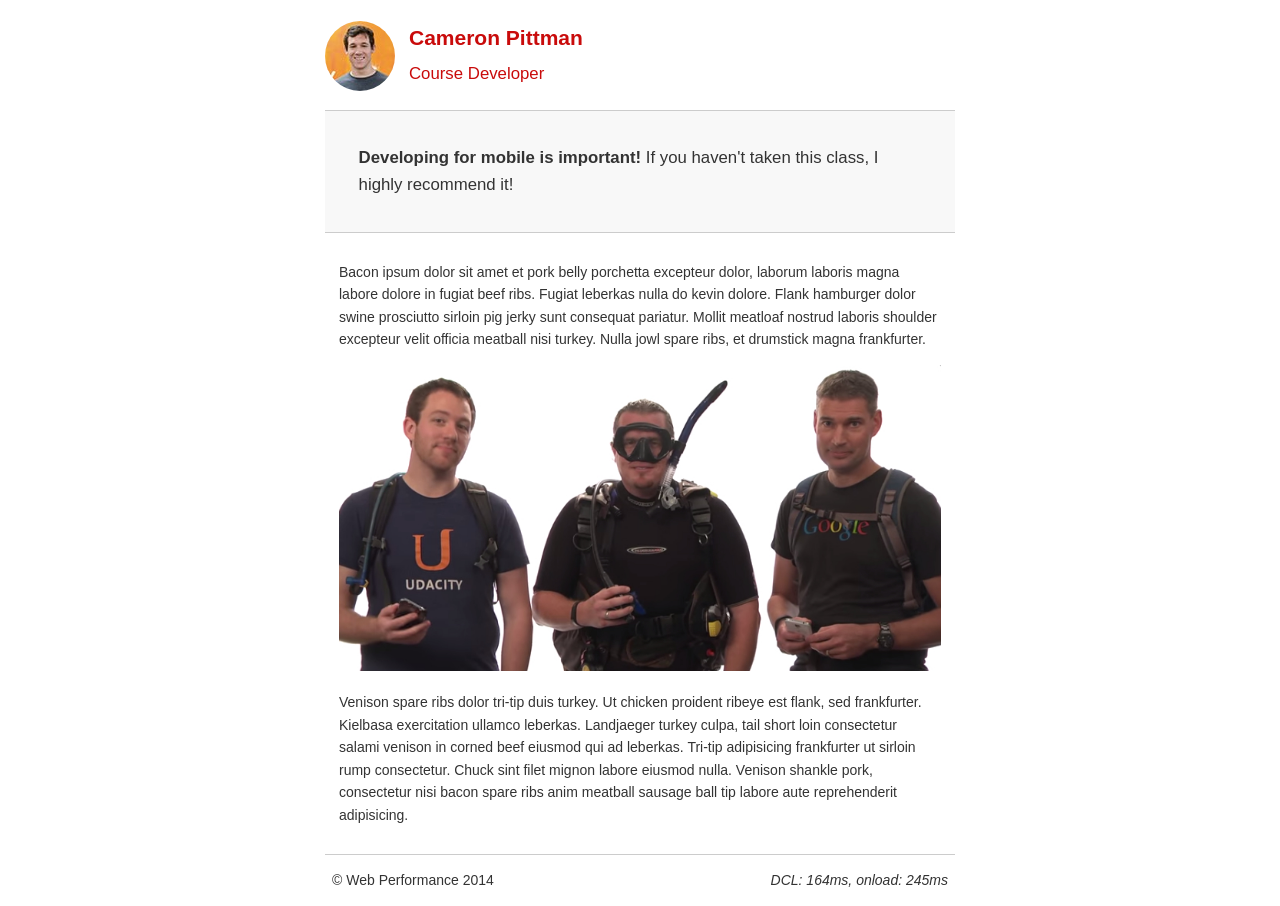
<file: project-mobile.html>
<!DOCTYPE html>
<html lang="en">
  <head>
    <meta charset="utf-8">
    <meta name="viewport" content="width=device-width, initial-scale=1">
    <meta name="description" content=" FILL ME IN ">
    <meta name="author" content=" FILL ME IN ">
    <title>Cameron Pitman: Portfolio</title>

    <!-- Hmm, what is the impact of web fonts on speed? Measure it... -->
    <!-- <link href="//fonts.googleapis.com/css?family=Open+Sans:400,700" rel="stylesheet"> -->

    <link href="css/style.css" rel="stylesheet">
    <link href="css/print.css" rel="stylesheet">

    <script>
      (function(w,g){w['GoogleAnalyticsObject']=g;
      w[g]=w[g]||function(){(w[g].q=w[g].q||[]).push(arguments)};w[g].l=1*new Date();})(window,'ga');

      // TODO: replace with your Google Analytics profile ID.
      ga('create', 'UA-XXXX-Y');
      ga('send', 'pageview');
    </script>
    <script src="http://www.google-analytics.com/analytics.js"></script>
    <script async src="js/perfmatters.js"></script>
  </head>

  <body>
    <header>
      <a href="/"><img src="img/profilepic.jpg"></a>
      <p>Cameron Pittman<br><span>Course Developer</span></p>
    </header>

    <div class="container">
      <div class="hero">
        <strong>Developing for mobile is important!</strong> If you haven't taken this class, I highly recommend it!
      </div>

      <div class="content">

        <p>Bacon ipsum dolor sit amet et pork belly porchetta excepteur dolor, laborum laboris magna labore dolore in fugiat beef ribs. Fugiat leberkas nulla do kevin dolore. Flank hamburger dolor swine prosciutto sirloin pig jerky sunt consequat pariatur. Mollit meatloaf nostrud laboris shoulder excepteur velit officia meatball nisi turkey. Nulla jowl spare ribs, et drumstick magna frankfurter.</p>

        <img src="img/mobilewebdev.jpg">

        <p>Venison spare ribs dolor tri-tip duis turkey. Ut chicken proident ribeye est flank, sed frankfurter. Kielbasa exercitation ullamco leberkas. Landjaeger turkey culpa, tail short loin consectetur salami venison in corned beef eiusmod qui ad leberkas. Tri-tip adipisicing frankfurter ut sirloin rump consectetur. Chuck sint filet mignon labore eiusmod nulla. Venison shankle pork, consectetur nisi bacon spare ribs anim meatball sausage ball tip labore aute reprehenderit adipisicing.</p>

    </div>

    <footer>
      <p>&copy; Web Performance 2014 <span id="crp-stats"></span></p>
    </footer>
  </body>
</html>
</file>
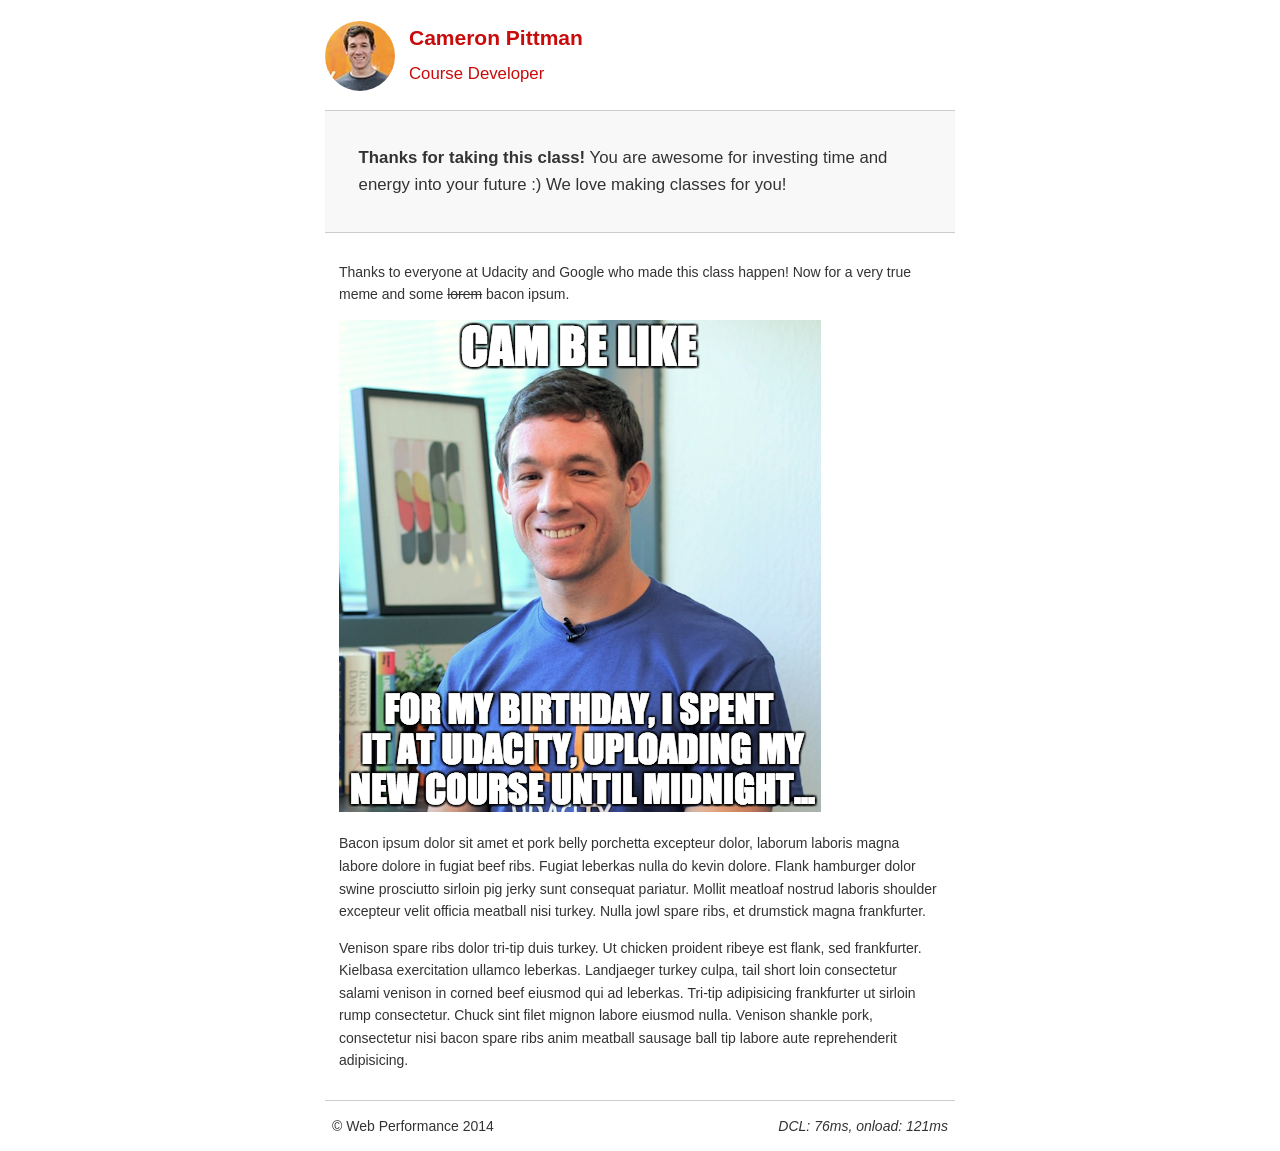
<file: project-webperf.html>
<!DOCTYPE html>
<html lang="en">
  <head>
    <meta charset="utf-8">
    <meta name="viewport" content="width=device-width, initial-scale=1">
    <meta name="description" content=" FILL ME IN ">
    <meta name="author" content=" FILL ME IN ">
    <title>Cameron Pitman: Portfolio</title>

    <!-- Hmm, what is the impact of web fonts on speed? Measure it... -->
    <!-- <link href="//fonts.googleapis.com/css?family=Open+Sans:400,700" rel="stylesheet"> -->

    <link href="css/style.css" rel="stylesheet">
    <link href="css/print.css" rel="stylesheet">

    <script>
      (function(w,g){w['GoogleAnalyticsObject']=g;
      w[g]=w[g]||function(){(w[g].q=w[g].q||[]).push(arguments)};w[g].l=1*new Date();})(window,'ga');

      // TODO: replace with your Google Analytics profile ID.
      ga('create', 'UA-XXXX-Y');
      ga('send', 'pageview');
    </script>
    <script src="http://www.google-analytics.com/analytics.js"></script>
    <script async src="js/perfmatters.js"></script>
  </head>

  <body>
    <header>
      <a href="/"><img src="img/profilepic.jpg"></a>
      <p>Cameron Pittman<br><span>Course Developer</span></p>
    </header>

    <div class="container">
      <div class="hero">
        <strong>Thanks for taking this class!</strong> You are awesome for investing time and energy into your future :) We love making classes for you!
      </div>

      <div class="content">

        <p>Thanks to everyone at Udacity and Google who made this class happen! Now for a very true meme and some <strike>lorem</strike> bacon ipsum.</p>

        <img src="img/cam_be_like.jpg">

        <p>Bacon ipsum dolor sit amet et pork belly porchetta excepteur dolor, laborum laboris magna labore dolore in fugiat beef ribs. Fugiat leberkas nulla do kevin dolore. Flank hamburger dolor swine prosciutto sirloin pig jerky sunt consequat pariatur. Mollit meatloaf nostrud laboris shoulder excepteur velit officia meatball nisi turkey. Nulla jowl spare ribs, et drumstick magna frankfurter.</p>

        <p>Venison spare ribs dolor tri-tip duis turkey. Ut chicken proident ribeye est flank, sed frankfurter. Kielbasa exercitation ullamco leberkas. Landjaeger turkey culpa, tail short loin consectetur salami venison in corned beef eiusmod qui ad leberkas. Tri-tip adipisicing frankfurter ut sirloin rump consectetur. Chuck sint filet mignon labore eiusmod nulla. Venison shankle pork, consectetur nisi bacon spare ribs anim meatball sausage ball tip labore aute reprehenderit adipisicing.</p>

    </div>

    <footer>
      <p>&copy; Web Performance 2014 <span id="crp-stats"></span></p>
    </footer>
  </body>
</html>
</file>
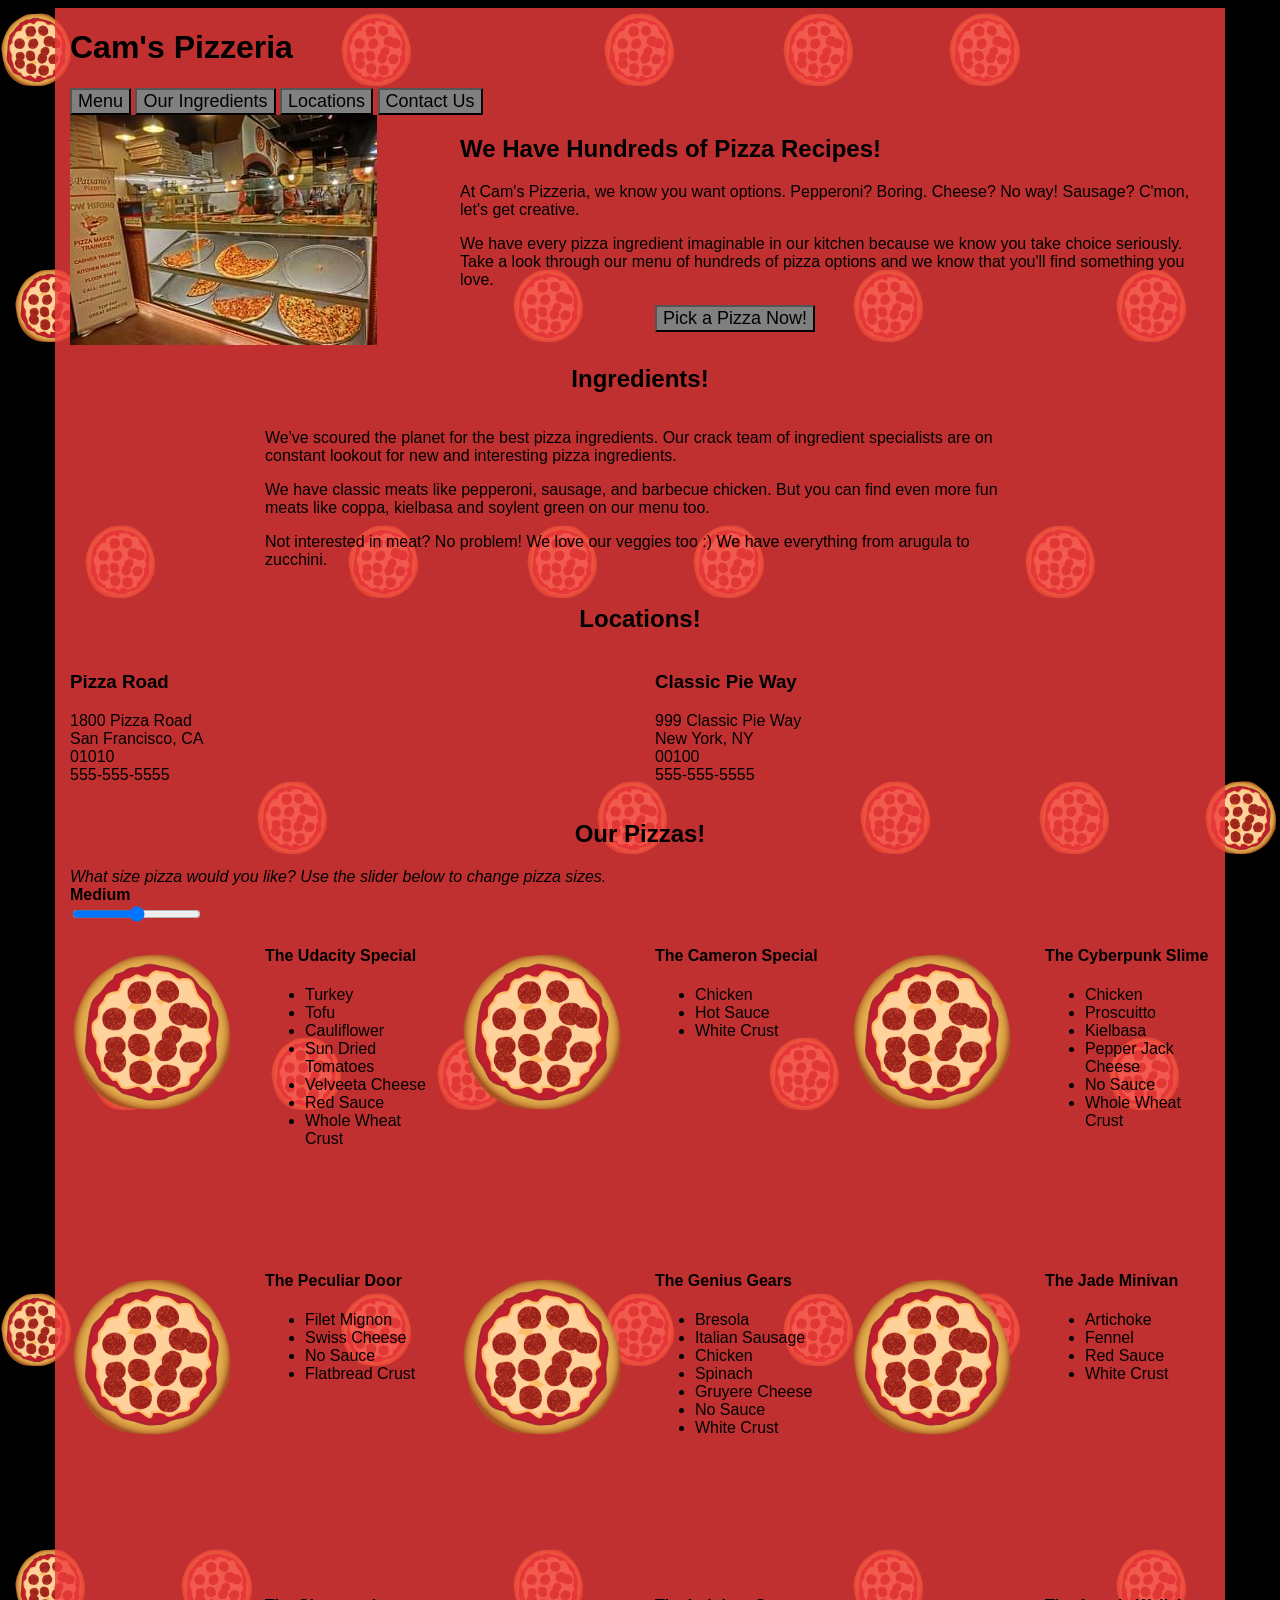
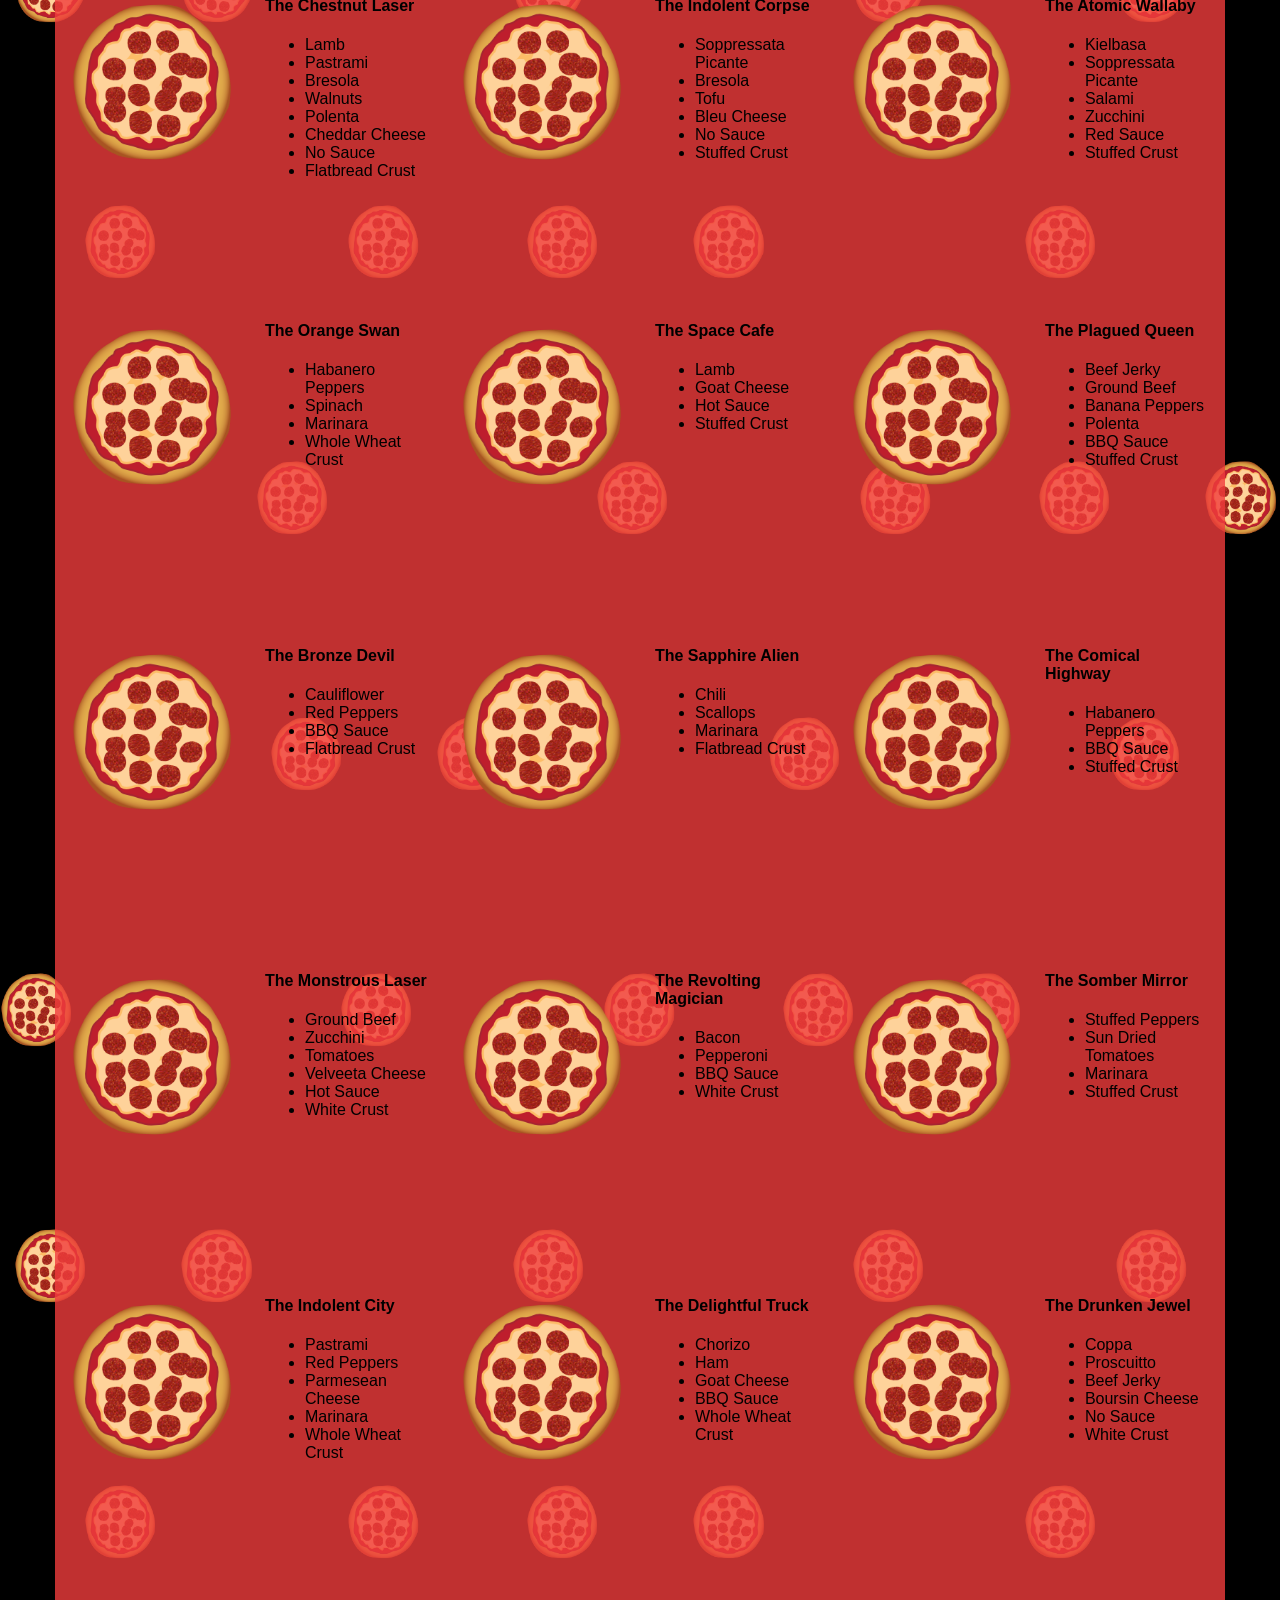
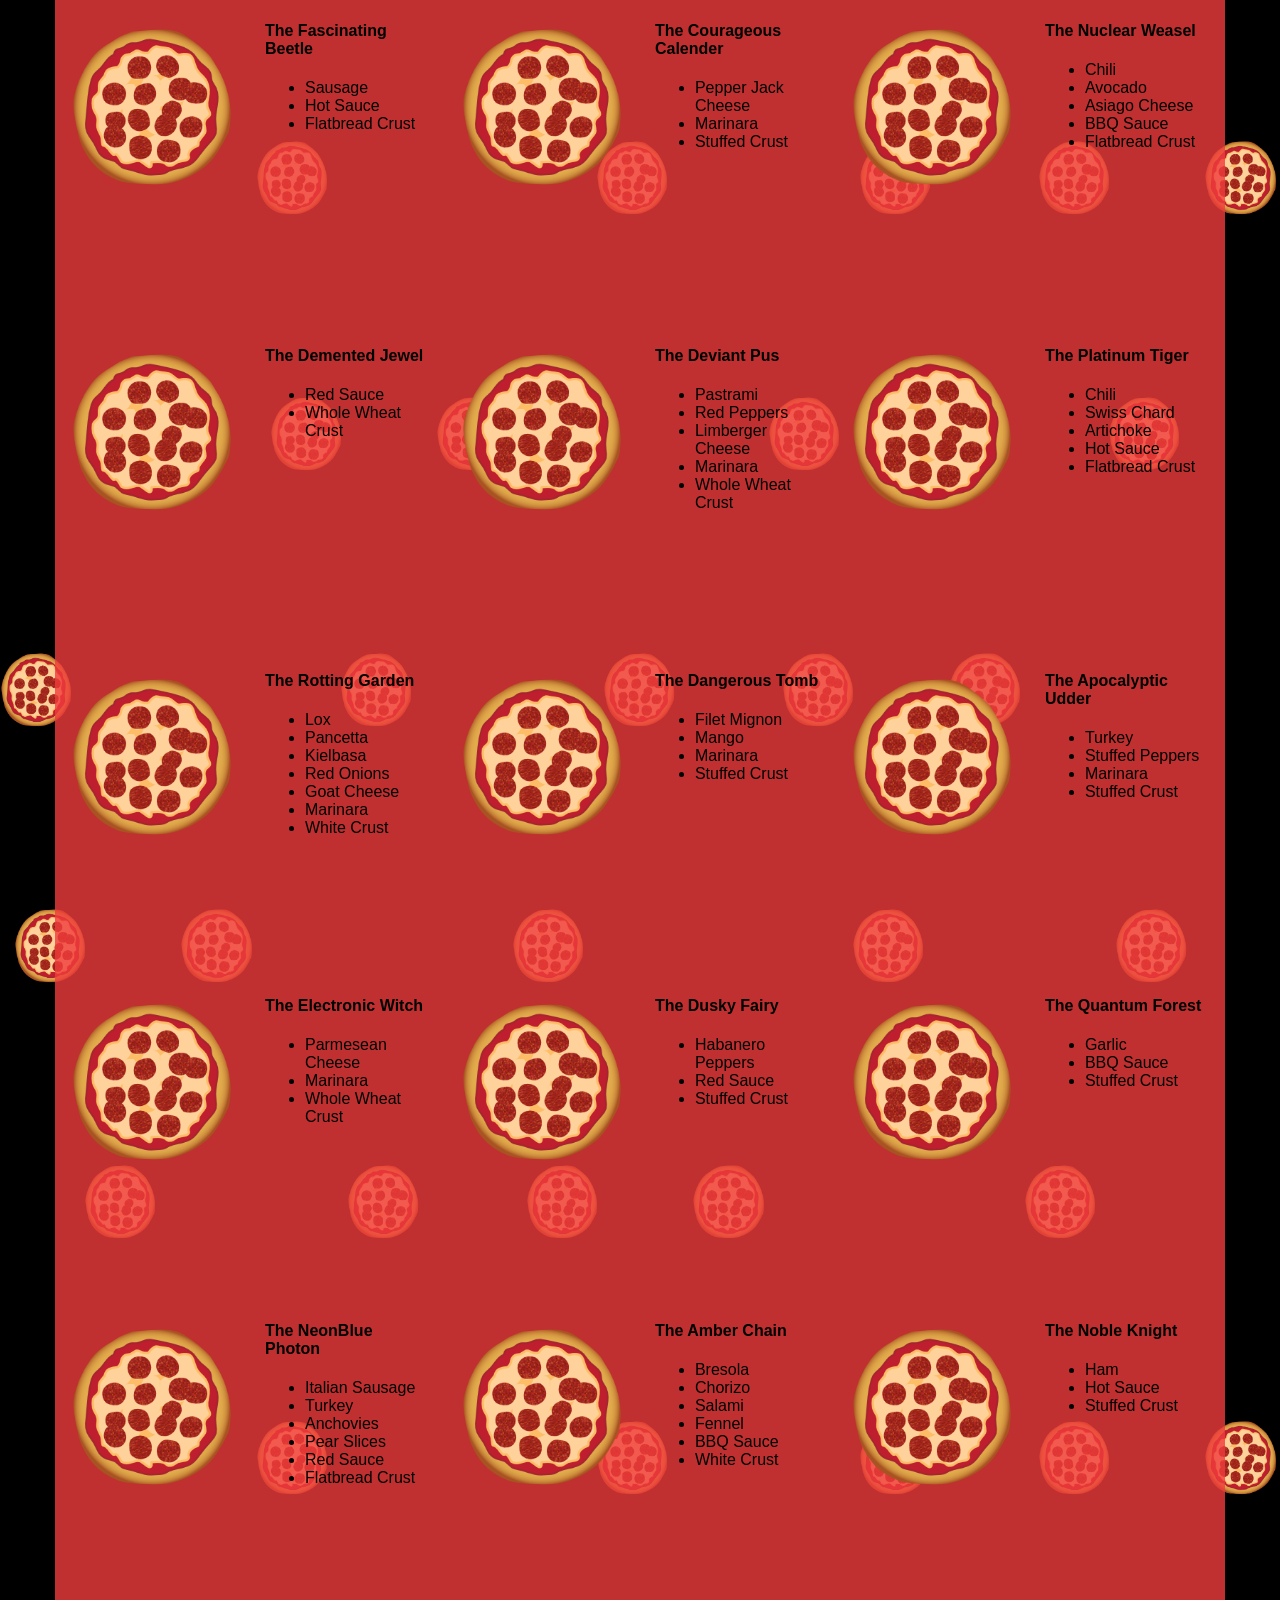
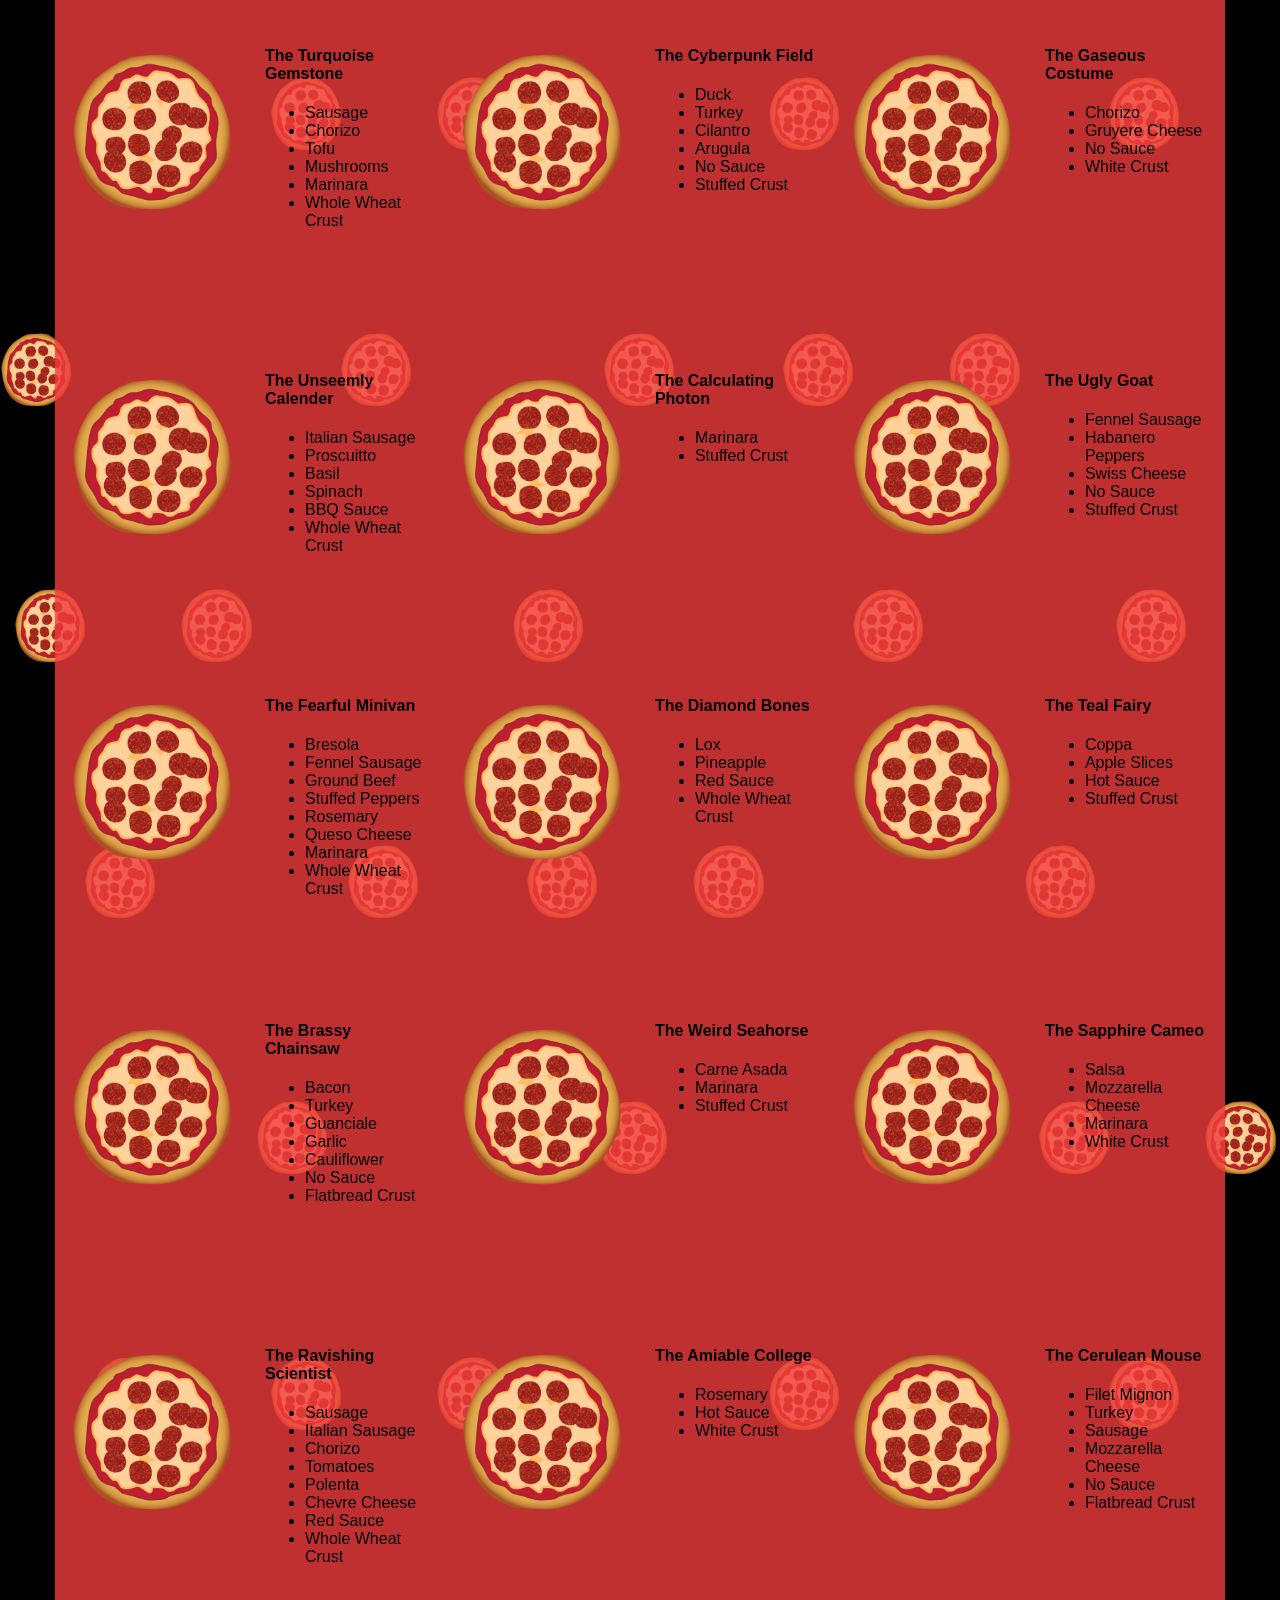
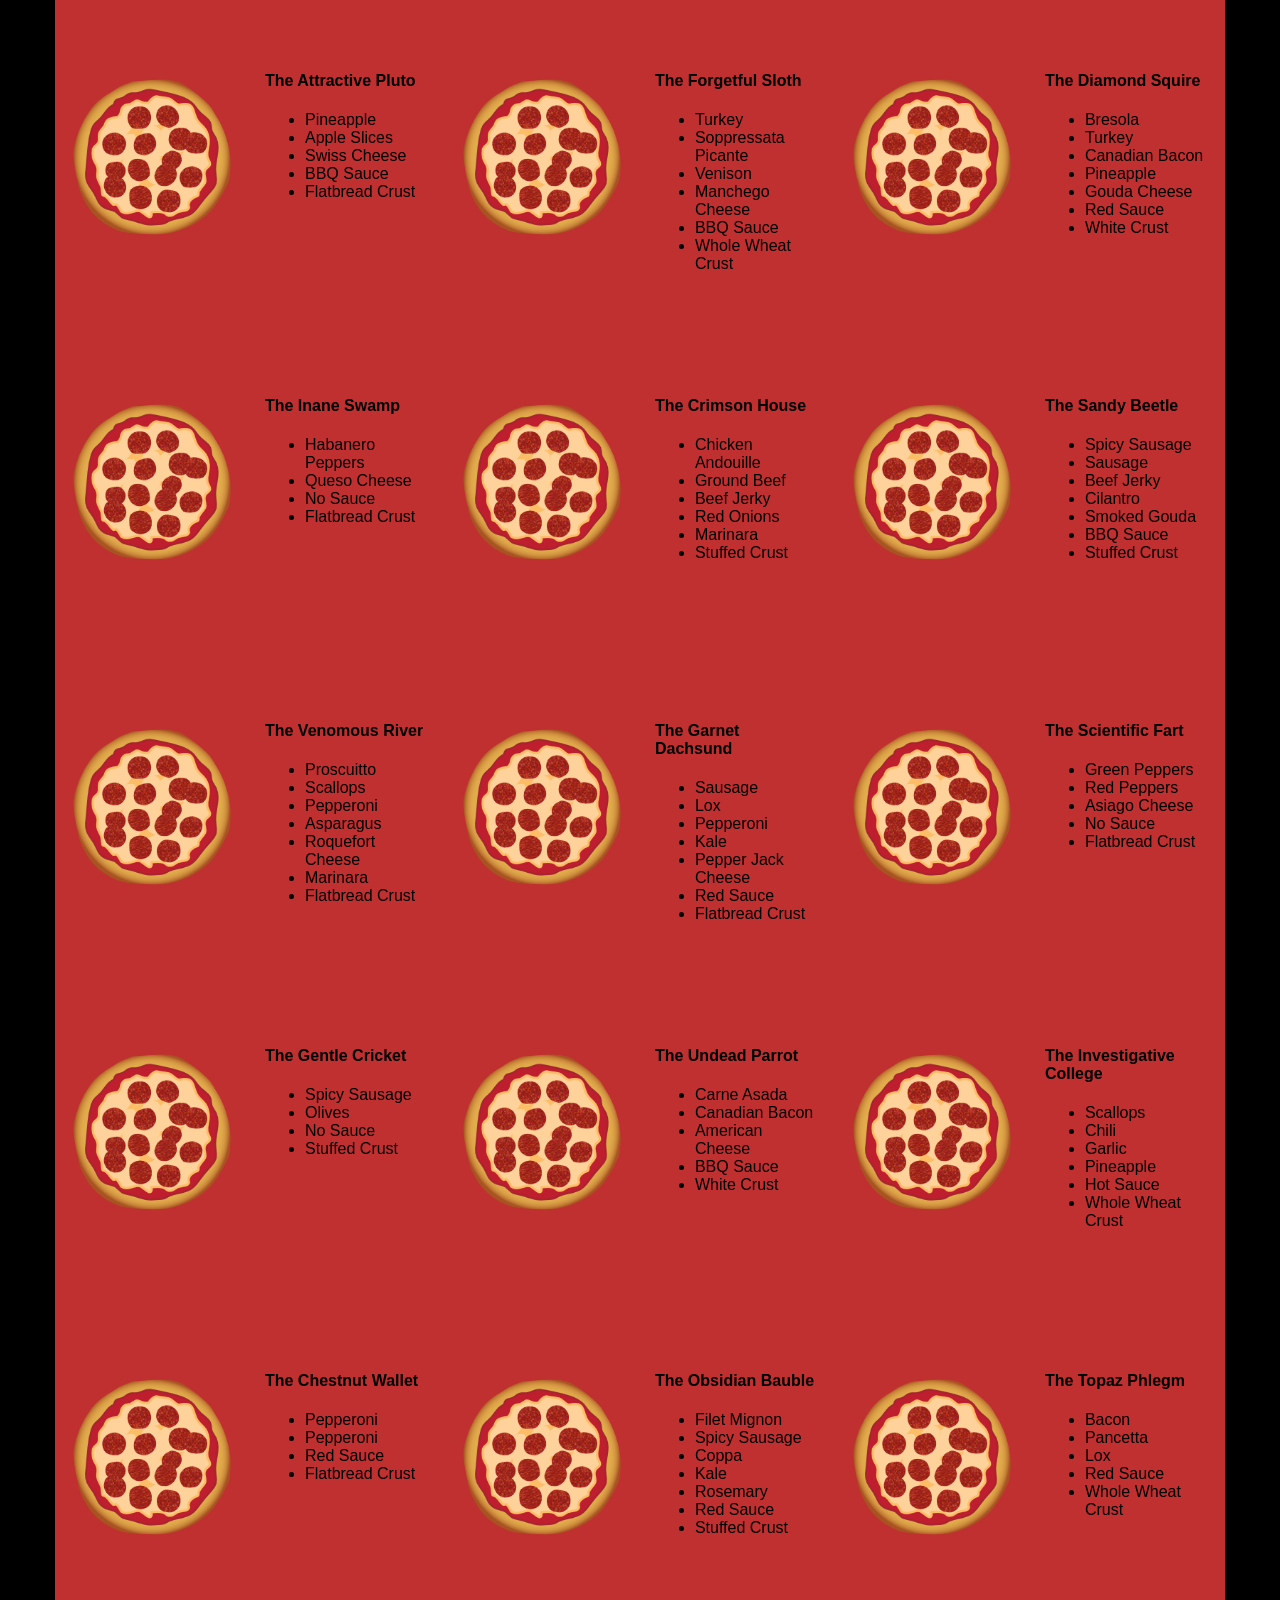
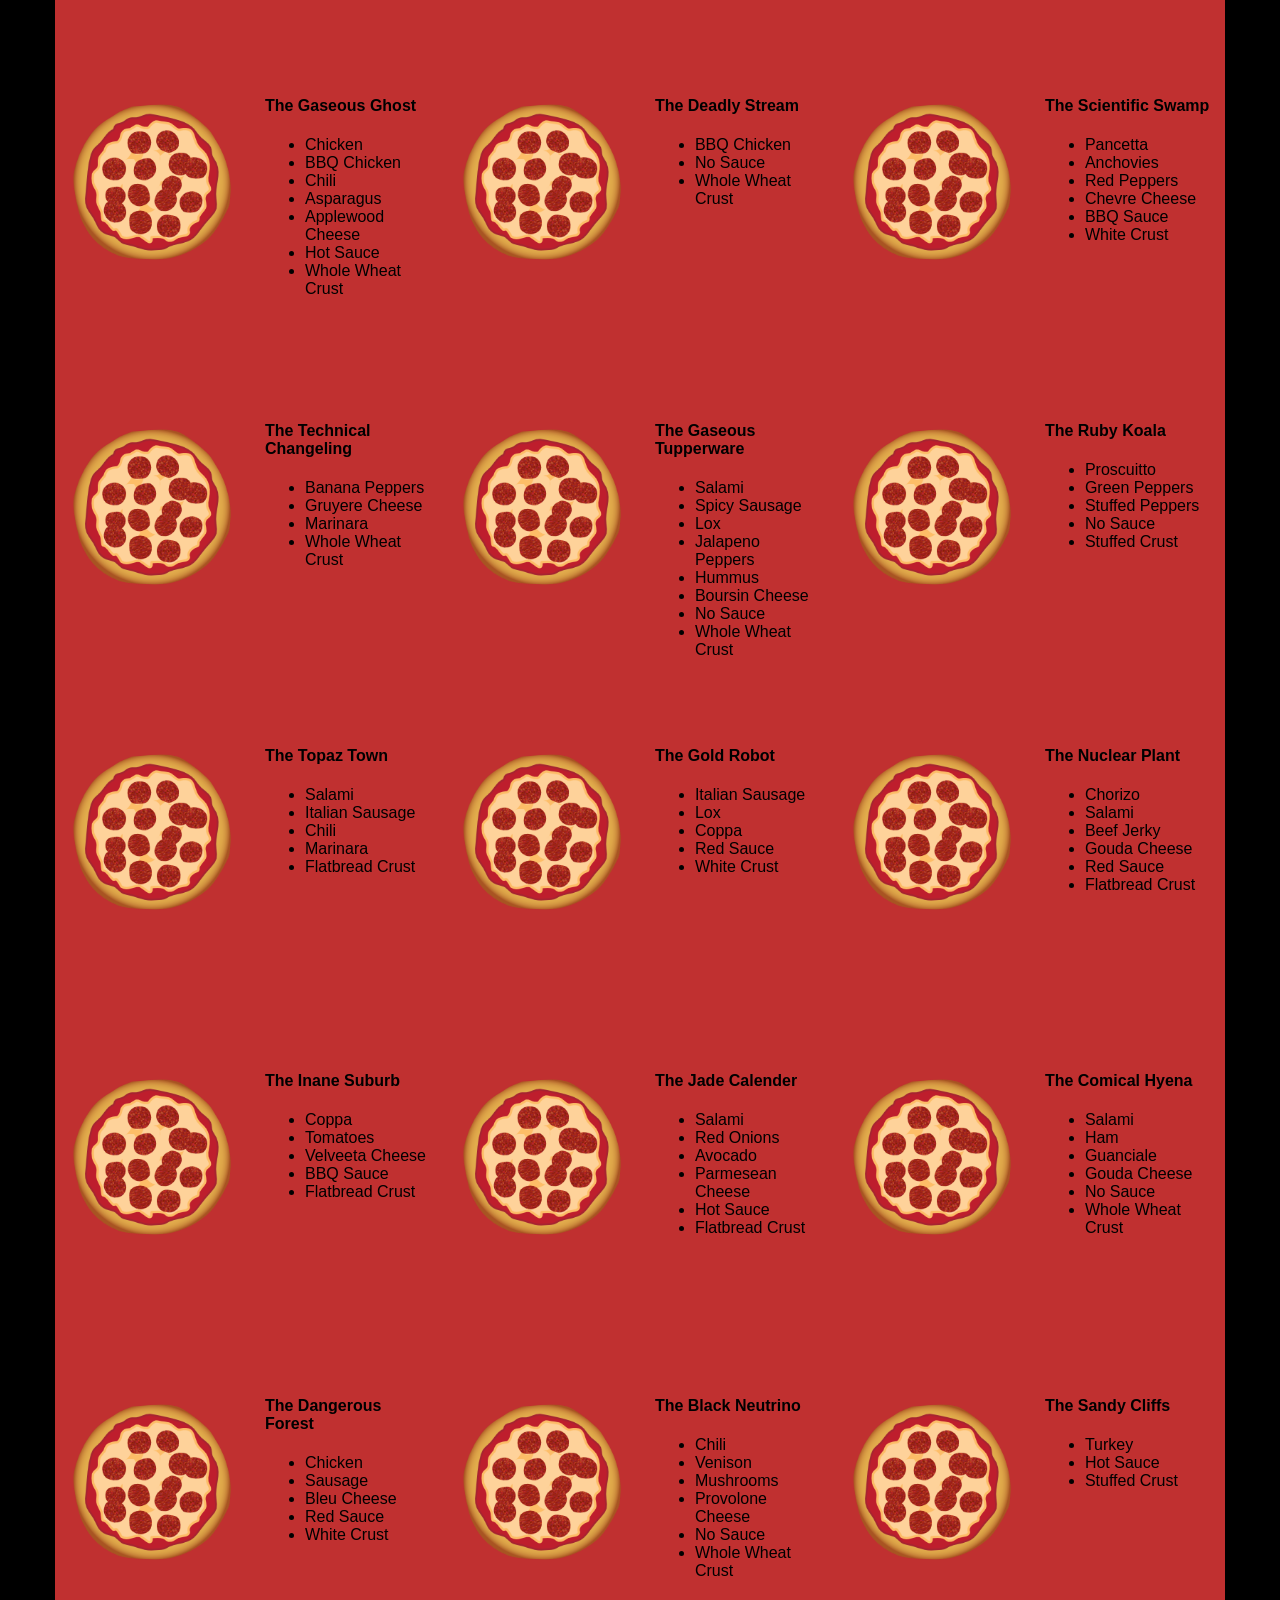
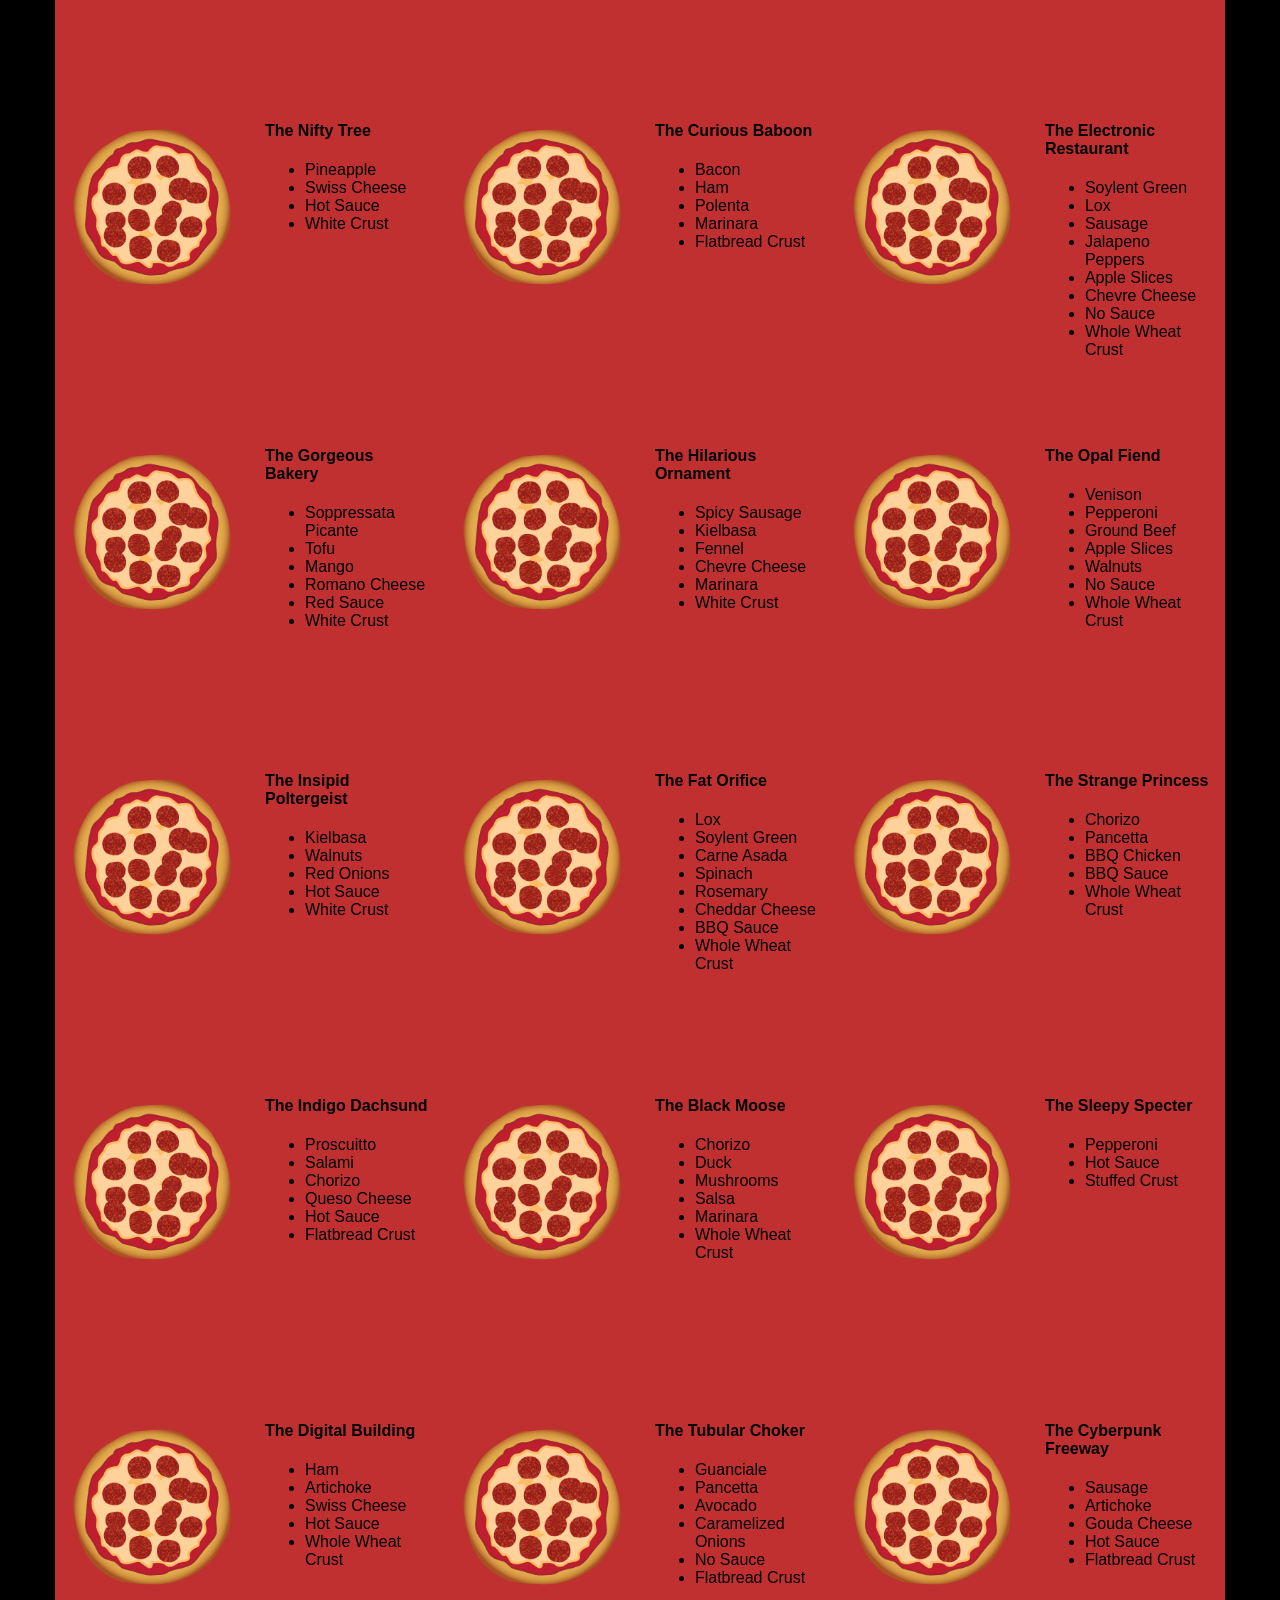
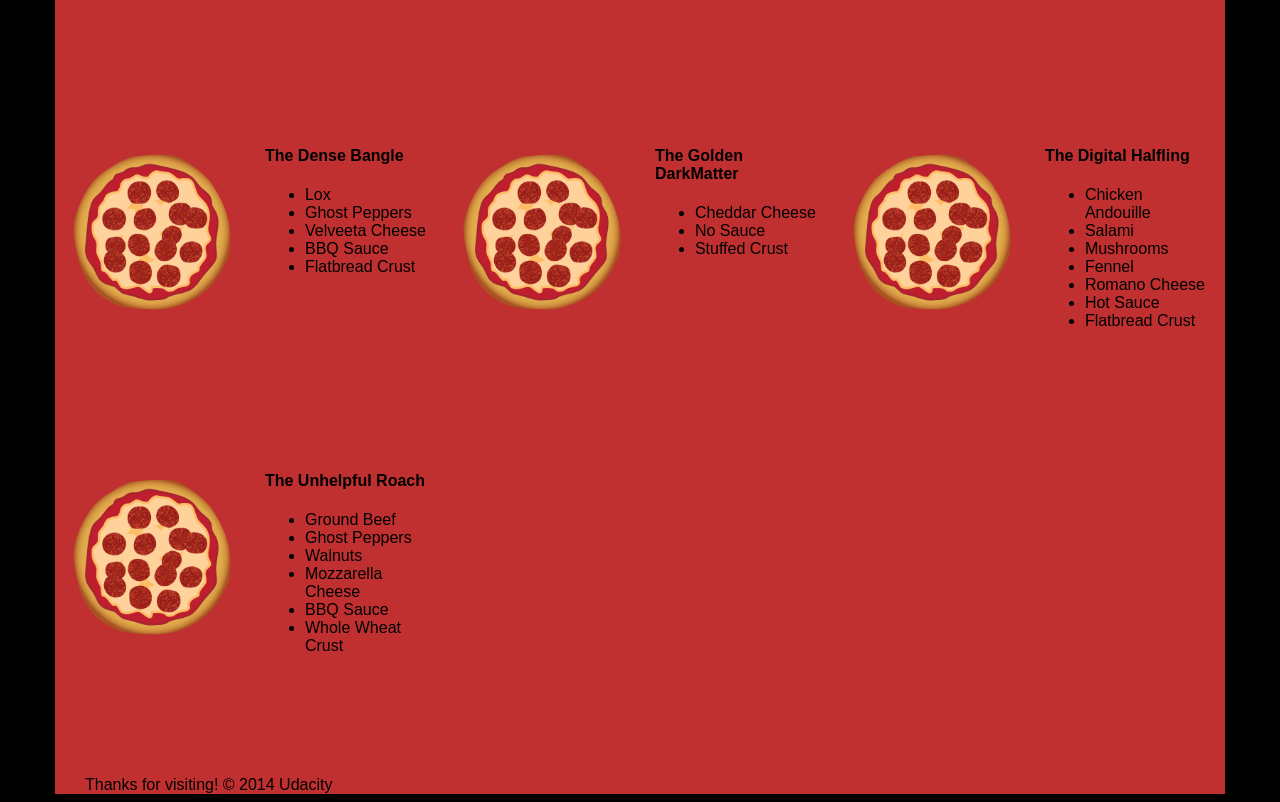
<file: views/pizza.html>
<!DOCTYPE HTML>
<html>
<head>
  <link rel="stylesheet" href="css/style.css">
  <link rel="stylesheet" href="css/bootstrap-grid.css">
</head>

<body>
  <div class="container">
    <div id="header" class="row">
      <div class="col-md-6">
        <div class="row">
          <div class="col-md-12">
            <h1>Cam's Pizzeria</h1>
            <div class="row">
              <div id="menu" class="col-md-12">
                <form action="#randomPizzas">
                  <input type="submit" value="Menu">
                </form>
                <form action="#ingredients">
                  <input type="submit" value="Our Ingredients">
                </form>
                <form action="#locations">
                  <input type="submit" value="Locations">
                </form>
                <form action="#" onsubmit="alert('Thanks for clicking! This button doesn\'t do anything because this is a fake pizzeria :\)')">
                  <input type="submit" value="Contact Us">
                </form>
              </div>
            </div>
          </div>
        </div>
      </div>
      <div id="movingPizzas1" class="col-md-6">
      </div>
    </div>
    <div id="callToAction" class="row">
      <div class="col-md-4">
        <img src="images/pizzeria.jpg" class="img-responsive"> <!-- Image credit to: http://commons.wikimedia.org/wiki/File:HK_TST_night_%E5%98%89%E8%98%AD%E9%81%93_Granville_Road_restaurant_Paisano's_Pizzeria_pizza_Dec-2013.JPG -->
      </div>
      <div class="col-md-8">
        <div class="row">
          <div class="col-md-12">
            <h2>We Have Hundreds of Pizza Recipes!</h2>
            <p>At Cam's Pizzeria, we know you want options. Pepperoni? Boring. Cheese? No way! Sausage? C'mon, let's get creative.</p>

            <p>We have every pizza ingredient imaginable in our kitchen because we know you take choice seriously. Take a look through our menu of hundreds of pizza options and we know that you'll find something you love.</p>
          </div>
        </div>
        <div class="row">
          <div class="col-md-6 col-md-push-3">
            <form action="#randomPizzas">
              <input type="submit" value="Pick a Pizza Now!">
            </form>
          </div>
        </div>
      </div>
    </div>
    <div id="ingredients" class="row">
      <div class="col-md-8 col-md-push-2">
        <div class="row">
          <div class="col-md-12 centered">
            <h2>Ingredients!</h2>
          </div>
        </div>
        <div class="row">
          <div class="col-md-12">
            <p>We've scoured the planet for the best pizza ingredients. Our crack team of ingredient specialists are on constant lookout for new and interesting pizza ingredients.</p>

            <p>We have classic meats like pepperoni, sausage, and barbecue chicken. But you can find even more fun meats like coppa, kielbasa and soylent green on our menu too.</p>

            <p>Not interested in meat? No problem! We love our veggies too :) We have everything from arugula to zucchini.</p>
          </div>
        </div>
      </div>
    </div>
    <div id="locations" class="row">
      <div class="col-md-12">
        <h2 style="text-align: center">Locations!</h2>
        <div class="row">
          <div class="col-md-6">
            <h3>Pizza Road</h3>
            <p>1800 Pizza Road<br>San Francisco, CA<br>01010<br>555-555-5555</p>
          </div>
          <div class="col-md-6">
            <h3>Classic Pie Way</h3>
            <p>999 Classic Pie Way<br>New York, NY<br>00100<br>555-555-5555</p>
          </div>
        </div>
      </div>
    </div>
    <div id="pizzaGenerator" class="row">
      <div class="col-md-12">
        <h2 style="text-align: center">Our Pizzas!</h2>
        <div class="row">
          <div class="col-md-12">
            <em>What size pizza would you like? Use the slider below to change pizza sizes.</em>
          </div>
          <div id="pizzaSize" class="col-md-6">Medium</div>
          <div class="col-md-12">
            <input id="sizeSlider" type="range" min="1" max="3" value="2" step="1" onchange="resizePizzas(this.value)"></input>
          </div>
        </div>
        <div id="randomPizzas" class="row">
          <div id="pizza0" class="randomPizzaContainer" style="width:33.33%;">
            <div class="col-md-6">
              <img src="images/pizza.png" class="img-responsive">
            </div>
            <div class="col-md-6">
              <h4>The Udacity Special</h4>
              <ul>
                <li>Turkey</li>
                <li>Tofu</li>
                <li>Cauliflower</li>
                <li>Sun Dried Tomatoes</li>
                <li>Velveeta Cheese</li>
                <li>Red Sauce</li>
                <li>Whole Wheat Crust</li>
              </ul>
            </div>
          </div>
          <div id="pizza1" class="randomPizzaContainer" style="width:33.33%;">
            <div class="col-md-6">
              <img src="images/pizza.png" class="img-responsive">
            </div>
            <div class="col-md-6">
              <h4>The Cameron Special</h4>
              <ul>
                <li>Chicken</li>
                <li>Hot Sauce</li>
                <li>White Crust</li>
              </ul>
            </div>
          </div>
        </div>
      </div>
    </div>
    <div id="footer" class="col-md-12">Thanks for visiting! &copy; 2014 Udacity</div>
  </div>
  <script type="text/javascript" src="js/main.js"></script>
</body>

</html>
</file>
<file: css/style.css>
html {
  font-size: 100%;
  overflow-y: scroll;
  -webkit-tap-highlight-color: rgba(0,0,0,0);
  -ms-text-size-adjust: 100%;
  -webkit-text-size-adjust: none;
}
body { margin: 0; font-size: 14px; line-height: 1.61; font-weight: 400; }
body, button, input, select, textarea { font-family: 'Open Sans', sans-serif; color: #333; }

a { color: #12C; }
a:visited { color: #61C; }
a:focus { outline: thin dotted; }
a:hover, a:active { color: #c00; outline: 0; }

b, strong { font-weight: bold; }
pre, code { font-family: monospace, monospace; font-size: 1em; }
ul, ol { margin: 1em 0; padding: 0 0 0 20px; }
img { border: 0; max-width: 100%; }

body { background: #fff; }
header, footer, .container { max-width: 45em; margin: 0 auto; }

header { padding: 0 0.5em; color: #C90B0B; }
header img { border-radius: 40px; float: left; }
header p { font-size:1.5em; font-weight: bold; padding-left: 4em;}
header p span { font-size: 0.8em; font-weight: normal;}

.hero { padding: 2em; background-color: #f8f8f8; font-size:1.2em;
  border-bottom: 1px solid #ccc;
  border-top: 1px solid #ccc;
}

.content { padding: 1em 1em; }
.content li { list-style-type: none; font-size: 1.1em;}
li img { float:left; padding-right: 1em; }
li p { font-size: 0.9em; font-style: italic; }

footer {
  padding: 0 0.5em;
  border-top: 1px solid #ccc;
}
footer span { float: right; font-style: italic; }

/* Smartphones (portrait) */
@media only screen and (max-width: 480px) {
  body { font-size: 12px;}
  header p { padding-left: 4.5em;}
}
</file>
<file: css/print.css>
@media print {
  * { background: transparent !important; color: black !important; text-shadow: none !important; filter:none !important; -ms-filter: none !important; }
  a, a:visited { color: #444 !important; text-decoration: underline; }
  a[href]:after { content: " (" attr(href) ")"; }
  tr, img { page-break-inside: avoid; }
  img { max-width: 100% !important; }
  @page { margin: 0.5cm; }
  p, h2, h3 { orphans: 3; widows: 3; }
  h2, h3{ page-break-after: avoid; }
}
</file>
<file: views/css/style.css>
/** {
  outline: 1px solid red !important;
}*/
* {
  -webkit-box-sizing: border-box;
  -moz-box-sizing: border-box;
  -box-sizing: border-box;
}

body {
  font-family: "Trebuchet MS", Helvetica, sans-serif;
  background: black;
}

input {
  background: grey;
  font-size: 18px;
}

form {
  display: inline-block;
}

.centered {
  text-align: center;
}

#pizzaSize {
  font-weight: 800;
}

.mover {
  position: fixed;
  width: 256px;
  z-index: -1;
}

.randomPizzaContainer {
  float: left;
  display: flex;
}

.randomPizzaContainer:after {
  content: "";
  display: table;
  clear:both;
}

 .container {
  background-color: rgba(240, 60, 60, 0.8);
}
</file>
